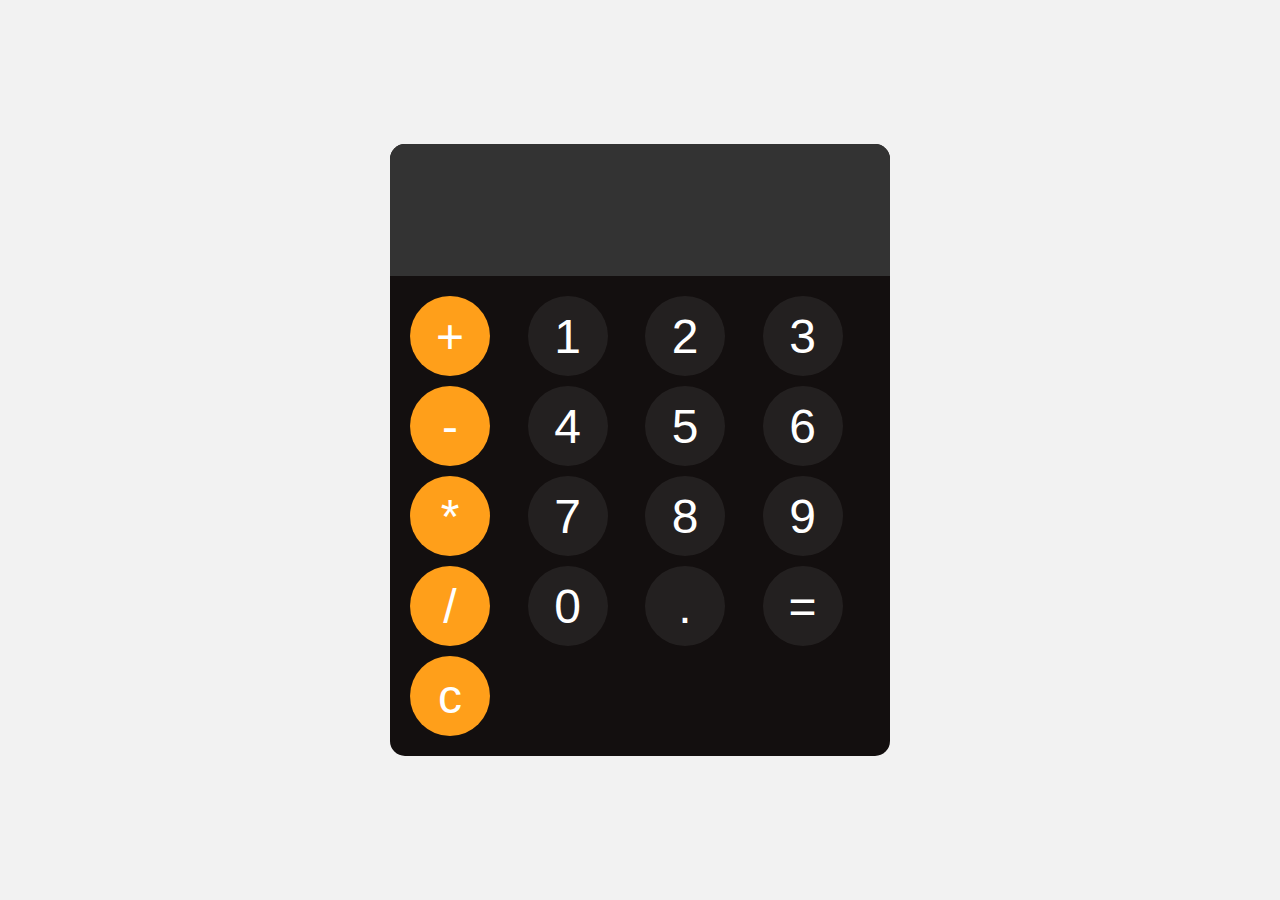
<file: index.html>
<!DOCTYPE html>
<html lang="pt-br">
<head>
    <meta charset="UTF-8">
    <meta name="viewport" content="width=device-width, initial-scale=1.0">
    <title>calculator</title>
    <link rel="stylesheet" href="style.css">
    <script src="script.js" defer></script>
</head>
<body>
    <div id="calculator">
        <input id="display" readonly>
        <div id="keys">
            <button class="operator" onclick="appendToDisplay('+')">+</button>
            <button onclick="appendToDisplay('1')">1</button>
            <button onclick="appendToDisplay('2')">2</button>
            <button onclick="appendToDisplay('3')">3</button>
            <button onclick="appendToDisplay('-')" class="operator">-</button>
            <button onclick="appendToDisplay('4')">4</button>
            <button onclick="appendToDisplay('5')">5</button>
            <button onclick="appendToDisplay('6')">6</button>
            <button onclick="appendToDisplay('*')" class="operator">*</button>
            <button onclick="appendToDisplay('7')">7</button>
            <button onclick="appendToDisplay('8')">8</button>
            <button onclick="appendToDisplay('9')">9</button>
            <button onclick="appendToDisplay('/')" class="operator">/</button>
            <button onclick="appendToDisplay('0')">0</button>
            <button onclick="appendToDisplay('.')">.</button>
            <button onclick="calculate()">=</button>
            <button onclick="clearDisplay()" class="operator">c</button>

        </div>
    </div>
    
</body>
</html>
</file>
<file: style.css>
body{
    margin: 0;
    display: flex;
    justify-content: center;
    align-items: center;
    height: 100vh;
    background-color: hsl(0, 0%, 95%);

}

#calculator{
    background-color: rgb(19, 15, 15);
    border-radius: 15px;
    max-width: 500px;
    overflow: hidden;
    font-family: Arial, sans-serif;
    
}

#display{
    width: 100%;
    border: none;
    padding: 20px;
    font-size: 5rem;
    text-align: left;
    background-color: hsl(0, 0%, 20%);
    color: white;
}

#keys{
    display: grid;
    gap: 10px;
    grid-template-columns: repeat(4, 1fr);
    padding: 20px;
}

button{
    width: 80px;
    height: 80px;
    border-radius: 100%;
    border: none;
    color: white;
    background-color: rgba(37, 34, 34, 0.904);
    font-size: 3rem;
}

button:hover{
    background-color: hsl(0, 0%,40%);
}

.operator{
    background-color: hsl(35,100%,55%);
}

.operator:hover{
    background-color: hsl(35,100%,65%);
}
</file>
